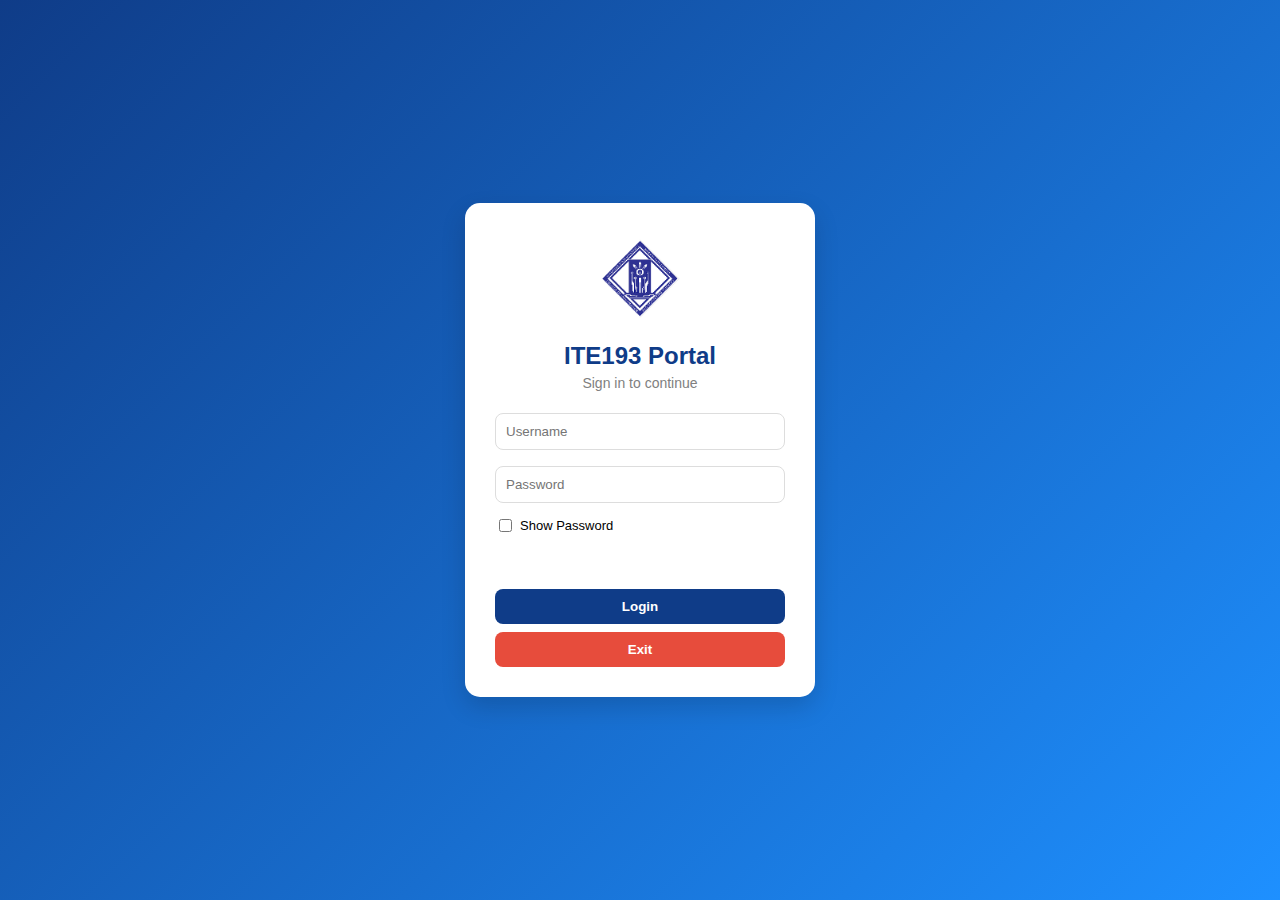
<file: ITE193_INDANAN_FIRST/index.html>
<!DOCTYPE html>
<html lang="en">
<head>
    <meta charset="UTF-8">
    <title>ITE193 Login</title>
    <link rel="stylesheet" href="style.css">
</head>
<body>

<div class="container">
    <div class="card">
        <img src="logo.png" class="logo">

        <h2>ITE193 Portal</h2>
        <p class="sub">Sign in to continue</p>

        <input type="text" id="username" placeholder="Username">
        <input type="password" id="password" placeholder="Password">

        <label class="show">
            <input type="checkbox" id="showPass"> Show Password
        </label>

        <p id="message"></p>

        <button class="primary" onclick="login()">Login</button>
        <button class="danger" onclick="exitApp()">Exit</button>
    </div>
</div>

<script src="script.js"></script>
</body>
</html>
</file>
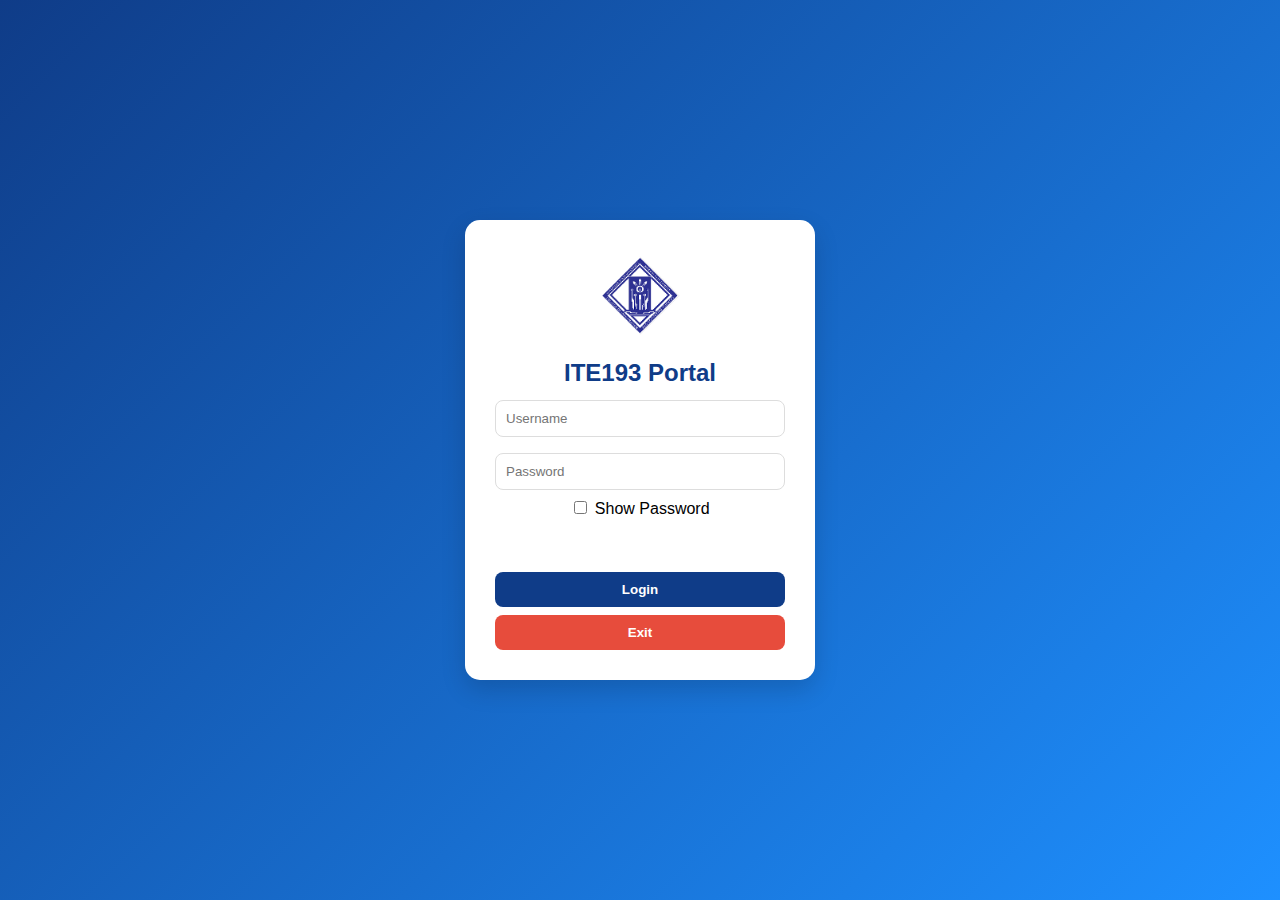
<file: ITE193_INDANAN_SECOND/index.html>
<!DOCTYPE html>
<html>

<head>
    <title>ITE193 Login</title>
    <link rel="stylesheet" href="style.css">
</head>

<body>

    <div class="container">
        <div class="card">
            <img src="logo.png" class="logo">

            <h2>ITE193 Portal</h2>

            <input type="text" id="username" placeholder="Username">
            <input type="password" id="password" placeholder="Password">

            <label>
                <input type="checkbox" id="showPass"> Show Password
            </label>

            <p id="message"></p>

            <button class="primary" onclick="login()">Login</button>
            <button class="danger" onclick="exitApp()">Exit</button>
        </div>
    </div>

    <script src="script.js"></script>
</body>

</html>
</file>
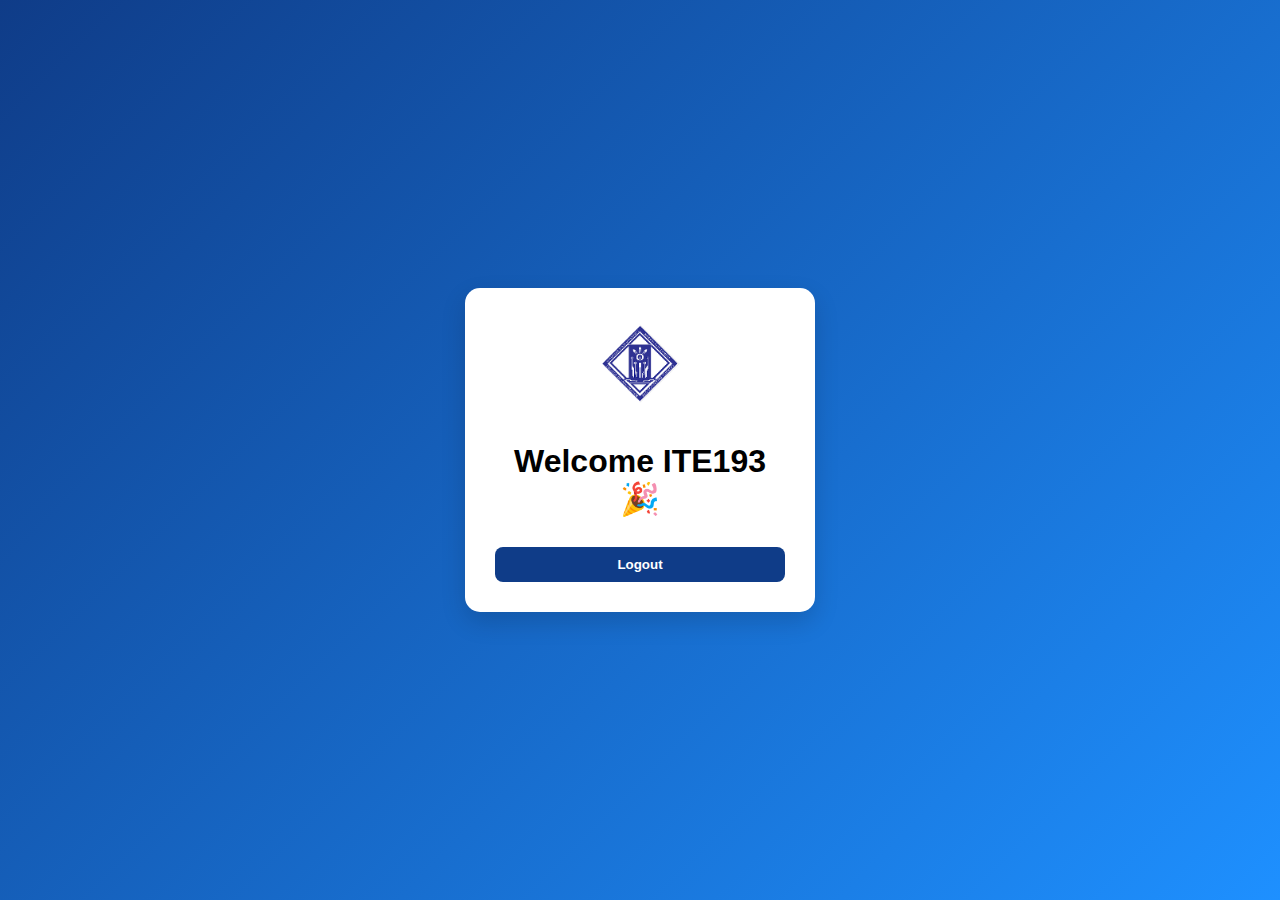
<file: ITE193_INDANAN_FIRST/dashboard.html>
<!DOCTYPE html>
<html lang="en">
<head>
    <meta charset="UTF-8">
    <title>Dashboard</title>
    <link rel="stylesheet" href="style.css">
</head>
<body>

<div class="container">
    <div class="card">
        <img src="logo.png" class="logo">
        <h1>Welcome ITE193 🎉</h1>
        <button class="primary" onclick="logout()">Logout</button>
    </div>
</div>

<script>
function logout(){
    window.location.href = "index.html";
}
</script>

</body>
</html>
</file>
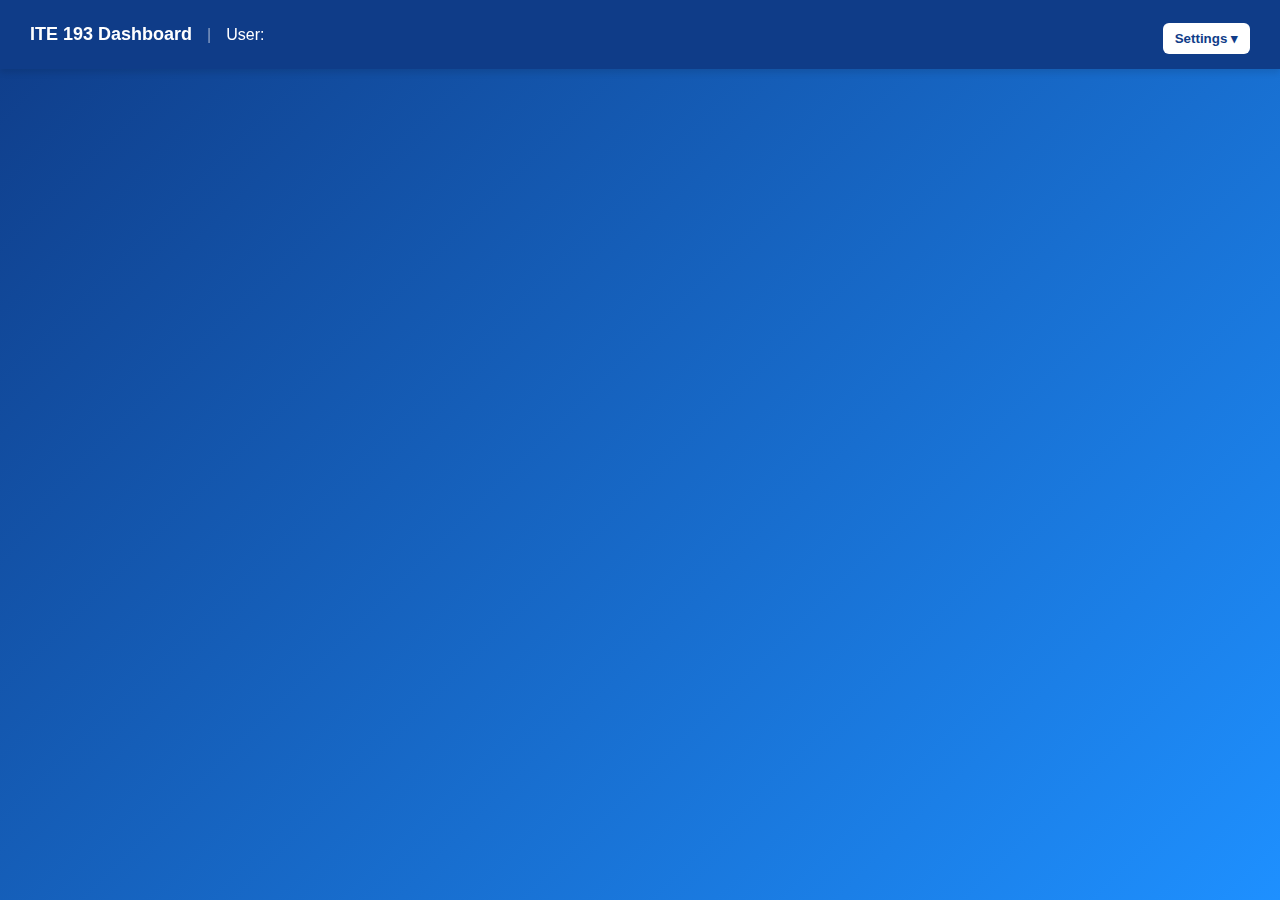
<file: ITE193_INDANAN_SECOND/dashboard.html>
<!DOCTYPE html>
<html>

<head>
    <title>Dashboard</title>
    <link rel="stylesheet" href="style.css">
</head>

<body>

    <div class="navbar">
        <div class="nav-left">
            <span class="brand">ITE 193 Dashboard</span>
            <span class="divider">|</span>
            <span class="user-display">User: <span id="profileUser"></span></span>
        </div>

        <div class="nav-right">
            <div class="dropdown">
                <button class="menu-btn">Settings ▾</button>
                <div class="dropdown-content">
                    <a href="#" onclick="toggleChangePass()">Change Password</a>
                    <a href="#" onclick="logout()">Logout</a>
                </div>
            </div>
        </div>
    </div>

    <div class="change-box" id="changeBox">
        <h3>Change Password</h3>

        <input type="password" id="oldPass" placeholder="Old Password">
        <input type="password" id="newPass" placeholder="New Password">
        <input type="password" id="confirmPass" placeholder="Confirm New Password">

        <p id="passMessage"></p>

        <button class="primary" onclick="changePassword()">Update Password</button>
    </div>

    <script src="script.js"></script>
</body>

</html>
</file>
<file: ITE193_INDANAN_FIRST/style.css>
*{
    box-sizing: border-box;
}

body{
    margin: 0;
    font-family: 'Segoe UI', Tahoma, Geneva, Verdana, sans-serif;
    background: linear-gradient(135deg, #0f3c88, #1e90ff);
    height: 100vh;
    display: flex;
    justify-content: center;
    align-items: center;
}

/* center */
.container{
    width: 100%;
    max-width: 350px;
}

/* white card */
.card{
    background: white;
    padding: 30px;
    border-radius: 15px;
    box-shadow: 0 10px 25px rgba(0,0,0,0.15);
    text-align: center;
    animation: fadeIn 0.4s ease-in-out;
}

.logo{
    width: 90px;
    margin-bottom: 10px;
}

h2{
    margin: 5px 0;
    color: #0f3c88;
}

.sub{
    margin-top: 0;
    color: gray;
    font-size: 14px;
}

/* inputs */
input[type="text"],
input[type="password"]{
    width: 100%;
    padding: 10px;
    margin: 8px 0;
    border-radius: 8px;
    border: 1px solid #ddd;
    outline: none;
    transition: 0.2s;
}

input:focus{
    border-color: #1e90ff;
    box-shadow: 0 0 5px rgba(30,144,255,0.3);
}

.show{
    font-size: 13px;
    display: flex;
    align-items: center;
    gap: 5px;
    margin: 5px 0 10px;
}

/* buttons */
button{
    width: 100%;
    padding: 10px;
    margin-top: 8px;
    border: none;
    border-radius: 8px;
    cursor: pointer;
    font-weight: bold;
    transition: 0.2s;
}

.primary{
    background: #0f3c88;
    color: white;
}

.primary:hover{
    background: #1e90ff;
}

.danger{
    background: #e74c3c;
    color: white;
}

.danger:hover{
    background: #ff6b5e;
}

#message{
    font-size: 14px;
    font-weight: bold;
    min-height: 18px;
}

/* animation */
@keyframes fadeIn{
    from{opacity:0; transform: translateY(10px);}
    to{opacity:1; transform: translateY(0);}
}
</file>
<file: ITE193_INDANAN_SECOND/style.css>
* {
    box-sizing: border-box;
}

body {
    margin: 0;
    font-family: 'Segoe UI', Tahoma, Geneva, Verdana, sans-serif;
    background: linear-gradient(135deg, #0f3c88, #1e90ff);
    height: 100vh;
    display: flex;
    justify-content: center;
    align-items: center;
}


.container {
    width: 100%;
    max-width: 350px;
}

.card {
    background: white;
    padding: 30px;
    border-radius: 15px;
    box-shadow: 0 10px 25px rgba(0, 0, 0, 0.15);
    text-align: center;
    animation: fadeIn 0.4s ease-in-out;
}

.logo {
    width: 90px;
    margin-bottom: 10px;
}

h2 {
    margin: 5px 0;
    color: #0f3c88;
}

.sub {
    margin-top: 0;
    color: gray;
    font-size: 14px;
}


input[type="text"],
input[type="password"] {
    width: 100%;
    padding: 10px;
    margin: 8px 0;
    border-radius: 8px;
    border: 1px solid #ddd;
    outline: none;
    transition: 0.2s;
}

input:focus {
    border-color: #1e90ff;
    box-shadow: 0 0 5px rgba(30, 144, 255, 0.3);
}

.show {
    font-size: 13px;
    display: flex;
    align-items: center;
    gap: 5px;
    margin: 5px 0 10px;
}


button {
    width: 100%;
    padding: 10px;
    margin-top: 8px;
    border: none;
    border-radius: 8px;
    cursor: pointer;
    font-weight: bold;
    transition: 0.2s;
}

.primary {
    background: #0f3c88;
    color: white;
}

.primary:hover {
    background: #1e90ff;
}

.danger {
    background: #e74c3c;
    color: white;
}

.danger:hover {
    background: #ff6b5e;
}

#message {
    font-size: 14px;
    font-weight: bold;
    min-height: 18px;
}


@keyframes fadeIn {
    from {
        opacity: 0;
        transform: translateY(10px);
    }

    to {
        opacity: 1;
        transform: translateY(0);
    }
}

.navbar {
    background: #0f3c88;
    color: white;
    padding: 15px 30px;
    position: fixed;
    top: 0;
    left: 0;
    width: 100%;
    display: flex;
    justify-content: space-between;
    align-items: center;
    box-shadow: 0 4px 6px rgba(0, 0, 0, 0.1);
    z-index: 1000;
}

.nav-left,
.nav-right {
    display: flex;
    align-items: center;
}

.nav-left .brand {
    font-weight: bold;
    font-size: 18px;
}

.nav-left .divider {
    margin: 0 15px;
    opacity: 0.5;
}

.nav-left .user-display {
    font-size: 16px;
    font-weight: 500;
}

#profileUser {
    font-weight: bold;
    text-transform: capitalize;
}

.menu-btn {
    background: white;
    color: #0f3c88;
    padding: 8px 12px;
    border-radius: 6px;
    border: none;
    cursor: pointer;
    font-weight: bold;
}

.menu-btn:hover {
    background: #1e90ff;
    color: white;
}

.dropdown {
    position: relative;
}

.dropdown-content {
    display: none;
    position: absolute;
    right: 0;
    background: white;
    min-width: 150px;
    box-shadow: 0 5px 15px rgba(0, 0, 0, 0.2);
    border-radius: 8px;
}

.dropdown-content a {
    display: block;
    padding: 10px;
    text-decoration: none;
    color: #333;
}

.dropdown-content a:hover {
    background: #1e90ff;
    color: white;
}

.dropdown:hover .dropdown-content {
    display: block;
}

.change-box {
    width: 350px;
    background: white;
    padding: 25px;
    border-radius: 10px;
    box-shadow: 0 5px 15px rgba(0, 0, 0, 0.2);
    display: none;
}

.change-box input {
    width: 100%;
    padding: 8px;
    margin: 8px 0;
}
</file>
